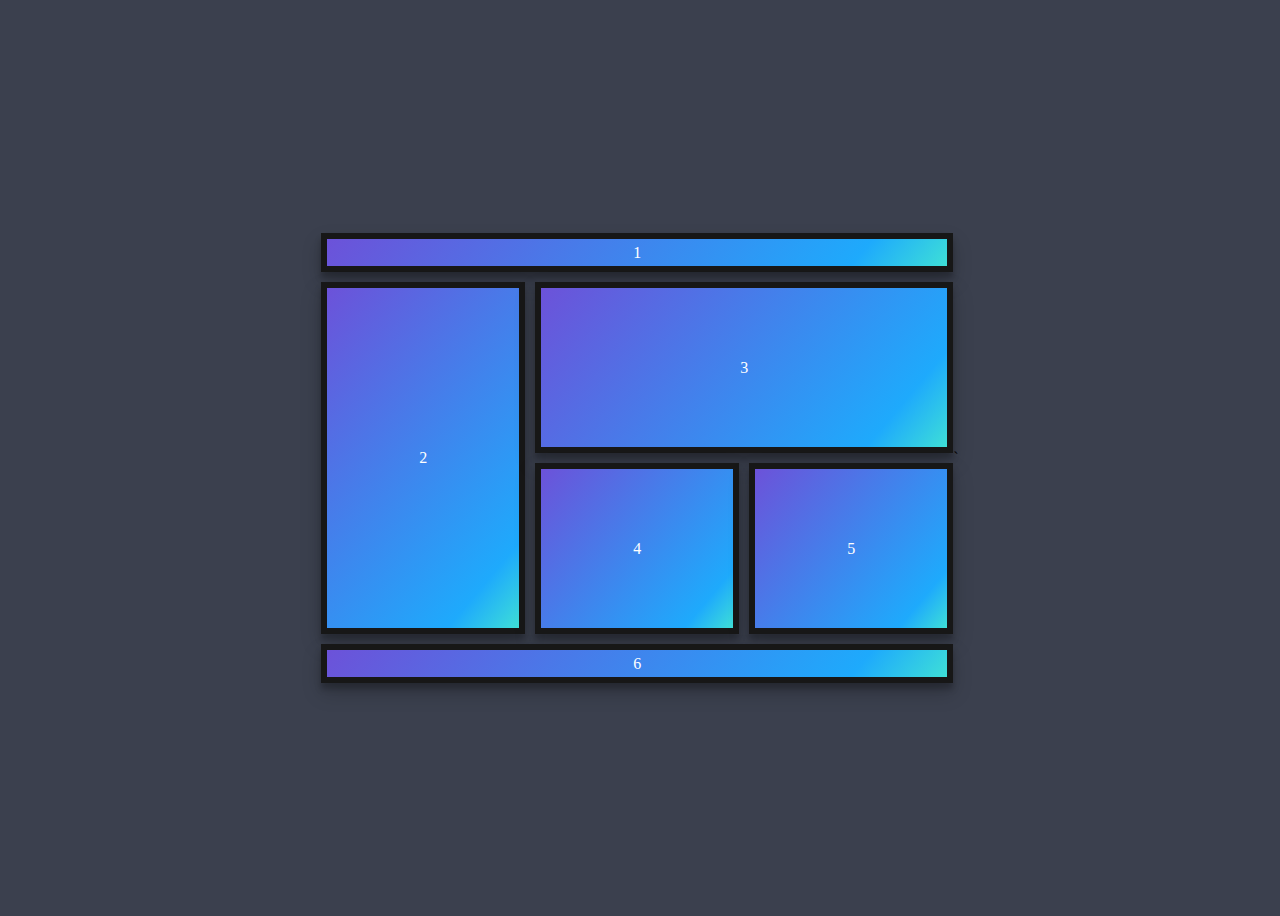
<file: index.html>
<html>

<head>
    <LINK href="./index.css" rel="stylesheet" type="text/css">
</head>

<body>
    <div class="grid-container">
        <div class="item item1">1</div>
        <div class="item item2">2</div>
        <div class="item item3">3</div>  
        <div class="item item4">4</div>
        <div class="item item5">5</div>
        <div class="item item6">6</div>
      </div>`
</body>

</html>
</file>
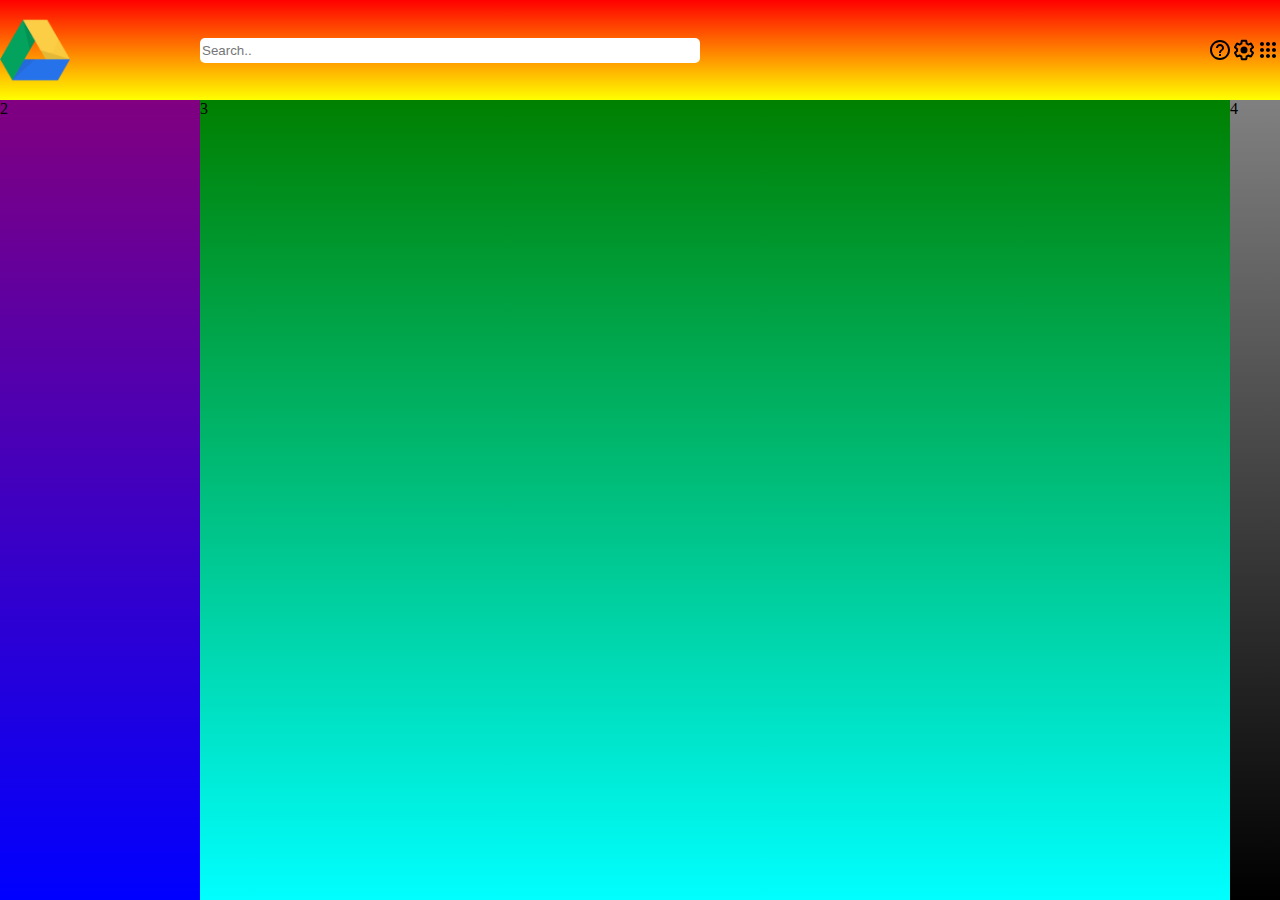
<file: drive.html>
<html>

<head>
    <LINK href="./drive.css" rel="stylesheet" type="text/css">
</head>

<body>
    <div class="grid-container">
        <div class="item item1">
            <div class="logo">
                <img src="logoo.png" alt="logo" width="70" height="70">
            </div>
                <input class="search"type="text" placeholder="Search.." name="search">
            <div class="icons">
                <div class="icon1">
                    <svg class="wo35tf" xmlns="http://www.w3.org/2000/svg" width="24px" height="24px" viewBox="0 0 24 24" fill="#000000" focusable="false"><path fill="none" d="M0 0h24v24H0z"></path><path d="M11 18h2v-2h-2v2zm1-16C6.48 2 2 6.48 2 12s4.48 10 10 10 10-4.48 10-10S17.52 2 12 2zm0 18c-4.41 0-8-3.59-8-8s3.59-8 8-8 8 3.59 8 8-3.59 8-8 8zm0-14c-2.21 0-4 1.79-4 4h2c0-1.1.9-2 2-2s2 .9 2 2c0 2-3 1.75-3 5h2c0-2.25 3-2.5 3-5 0-2.21-1.79-4-4-4z"></path></svg>
                </div>
                <div class="icon2">
                    <svg class="a-s-fa-Ha-pa" width="24px" height="24px" viewBox="0 0 24 24" fill="#000000" focusable="false"><path d="M13.85 22.25h-3.7c-.74 0-1.36-.54-1.45-1.27l-.27-1.89c-.27-.14-.53-.29-.79-.46l-1.8.72c-.7.26-1.47-.03-1.81-.65L2.2 15.53c-.35-.66-.2-1.44.36-1.88l1.53-1.19c-.01-.15-.02-.3-.02-.46 0-.15.01-.31.02-.46l-1.52-1.19c-.59-.45-.74-1.26-.37-1.88l1.85-3.19c.34-.62 1.11-.9 1.79-.63l1.81.73c.26-.17.52-.32.78-.46l.27-1.91c.09-.7.71-1.25 1.44-1.25h3.7c.74 0 1.36.54 1.45 1.27l.27 1.89c.27.14.53.29.79.46l1.8-.72c.71-.26 1.48.03 1.82.65l1.84 3.18c.36.66.2 1.44-.36 1.88l-1.52 1.19c.01.15.02.3.02.46s-.01.31-.02.46l1.52 1.19c.56.45.72 1.23.37 1.86l-1.86 3.22c-.34.62-1.11.9-1.8.63l-1.8-.72c-.26.17-.52.32-.78.46l-.27 1.91c-.1.68-.72 1.22-1.46 1.22zm-3.23-2h2.76l.37-2.55.53-.22c.44-.18.88-.44 1.34-.78l.45-.34 2.38.96 1.38-2.4-2.03-1.58.07-.56c.03-.26.06-.51.06-.78s-.03-.53-.06-.78l-.07-.56 2.03-1.58-1.39-2.4-2.39.96-.45-.35c-.42-.32-.87-.58-1.33-.77l-.52-.22-.37-2.55h-2.76l-.37 2.55-.53.21c-.44.19-.88.44-1.34.79l-.45.33-2.38-.95-1.39 2.39 2.03 1.58-.07.56a7 7 0 0 0-.06.79c0 .26.02.53.06.78l.07.56-2.03 1.58 1.38 2.4 2.39-.96.45.35c.43.33.86.58 1.33.77l.53.22.38 2.55z"></path><circle cx="12" cy="12" r="3.5"></circle></svg>
                </div>
                <div class="icon3">
                    <svg class="gb_We"  width="24px" height="24px" focusable="false" viewBox="0 0 24 24"><path d="M6,8c1.1,0 2,-0.9 2,-2s-0.9,-2 -2,-2 -2,0.9 -2,2 0.9,2 2,2zM12,20c1.1,0 2,-0.9 2,-2s-0.9,-2 -2,-2 -2,0.9 -2,2 0.9,2 2,2zM6,20c1.1,0 2,-0.9 2,-2s-0.9,-2 -2,-2 -2,0.9 -2,2 0.9,2 2,2zM6,14c1.1,0 2,-0.9 2,-2s-0.9,-2 -2,-2 -2,0.9 -2,2 0.9,2 2,2zM12,14c1.1,0 2,-0.9 2,-2s-0.9,-2 -2,-2 -2,0.9 -2,2 0.9,2 2,2zM16,6c0,1.1 0.9,2 2,2s2,-0.9 2,-2 -0.9,-2 -2,-2 -2,0.9 -2,2zM12,8c1.1,0 2,-0.9 2,-2s-0.9,-2 -2,-2 -2,0.9 -2,2 0.9,2 2,2zM18,14c1.1,0 2,-0.9 2,-2s-0.9,-2 -2,-2 -2,0.9 -2,2 0.9,2 2,2zM18,20c1.1,0 2,-0.9 2,-2s-0.9,-2 -2,-2 -2,0.9 -2,2 0.9,2 2,2z"></path></svg>
                </div>
            </div>
        </div>
        <div class="item item2">2</div>
        <div class="item item3">3</div>  
        <div class="item item4">4</div>
      </div>
</body>

</html>
</file>
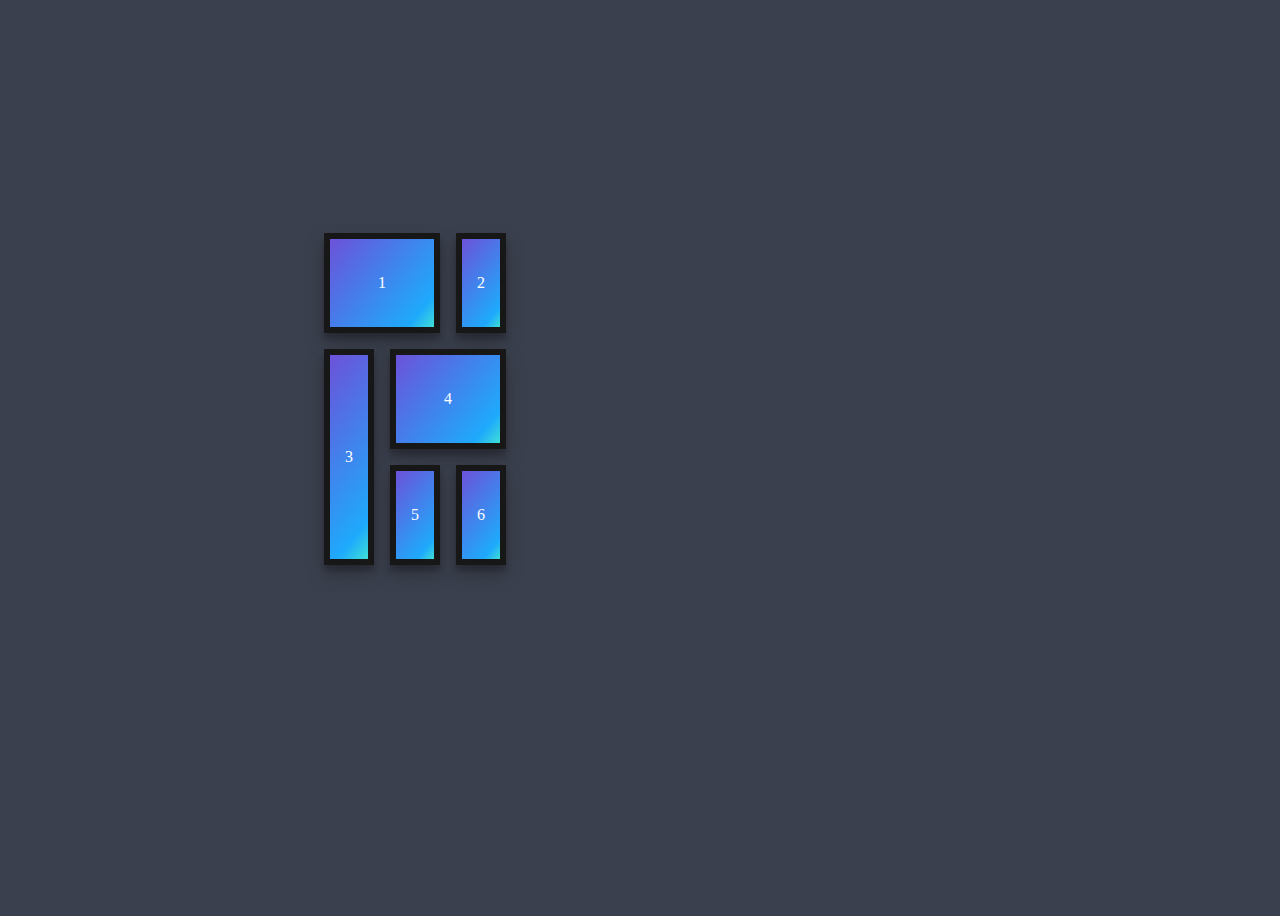
<file: index2.html>
<html>

<head>
    <LINK href="./index2.css" rel="stylesheet" type="text/css">
</head>

<body>
    <div class="grid-container">
        <div class="item item1">1</div>
        <div class="item item2">2</div>
        <div class="item item3">3</div>  
        <div class="item item4">4</div>
        <div class="item item5">5</div>
        <div class="item item6">6</div>
      </div>
</body>

</html>
</file>
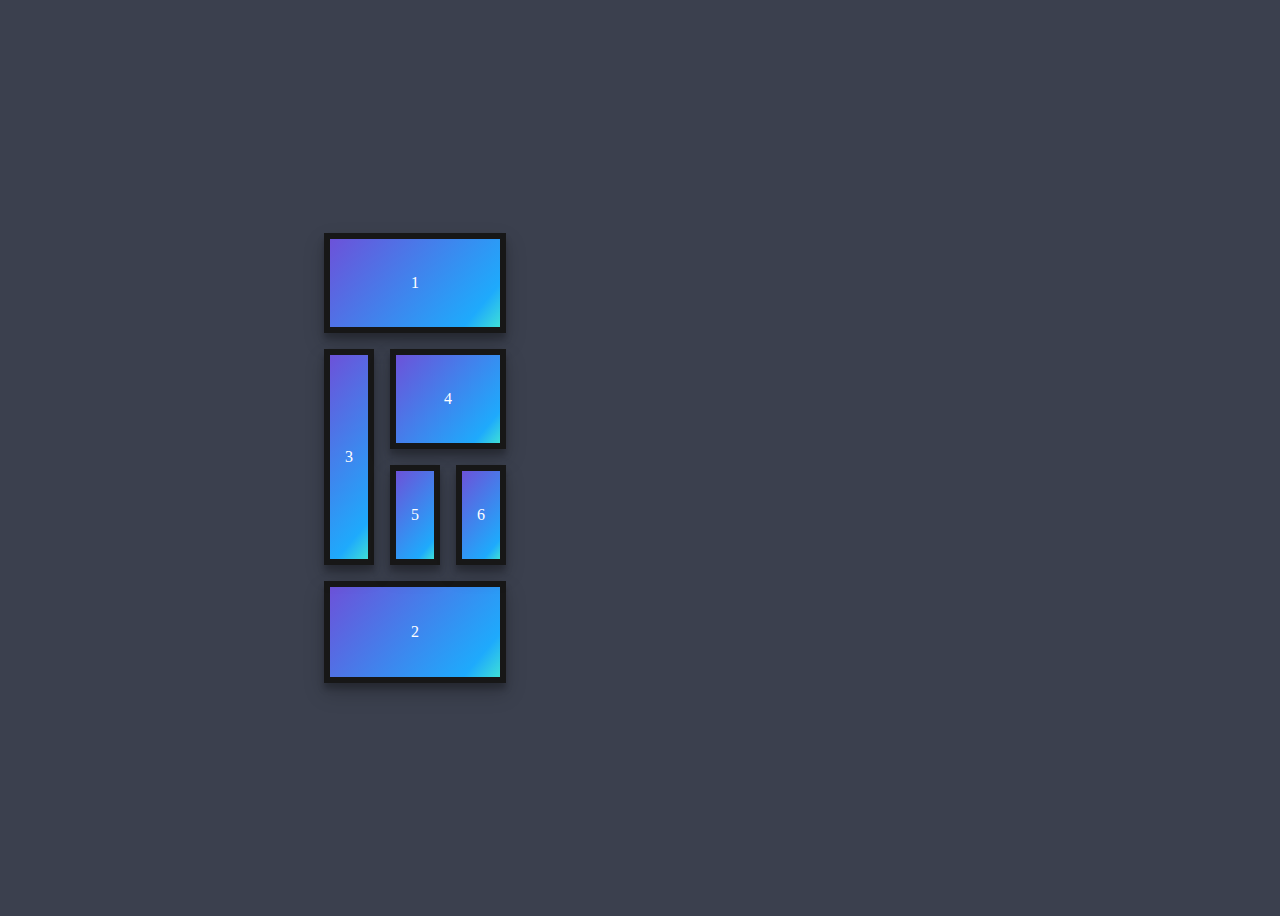
<file: index3.html>
<html>

<head>
    <LINK href="./index3.css" rel="stylesheet" type="text/css">
</head>

<body>
    <div class="grid-container">
        <div class="item item1">1</div>
        <div class="item item2">2</div>
        <div class="item item3">3</div>  
        <div class="item item4">4</div>
        <div class="item item5">5</div>
        <div class="item item6">6</div>
      </div>
</body>

</html>
</file>
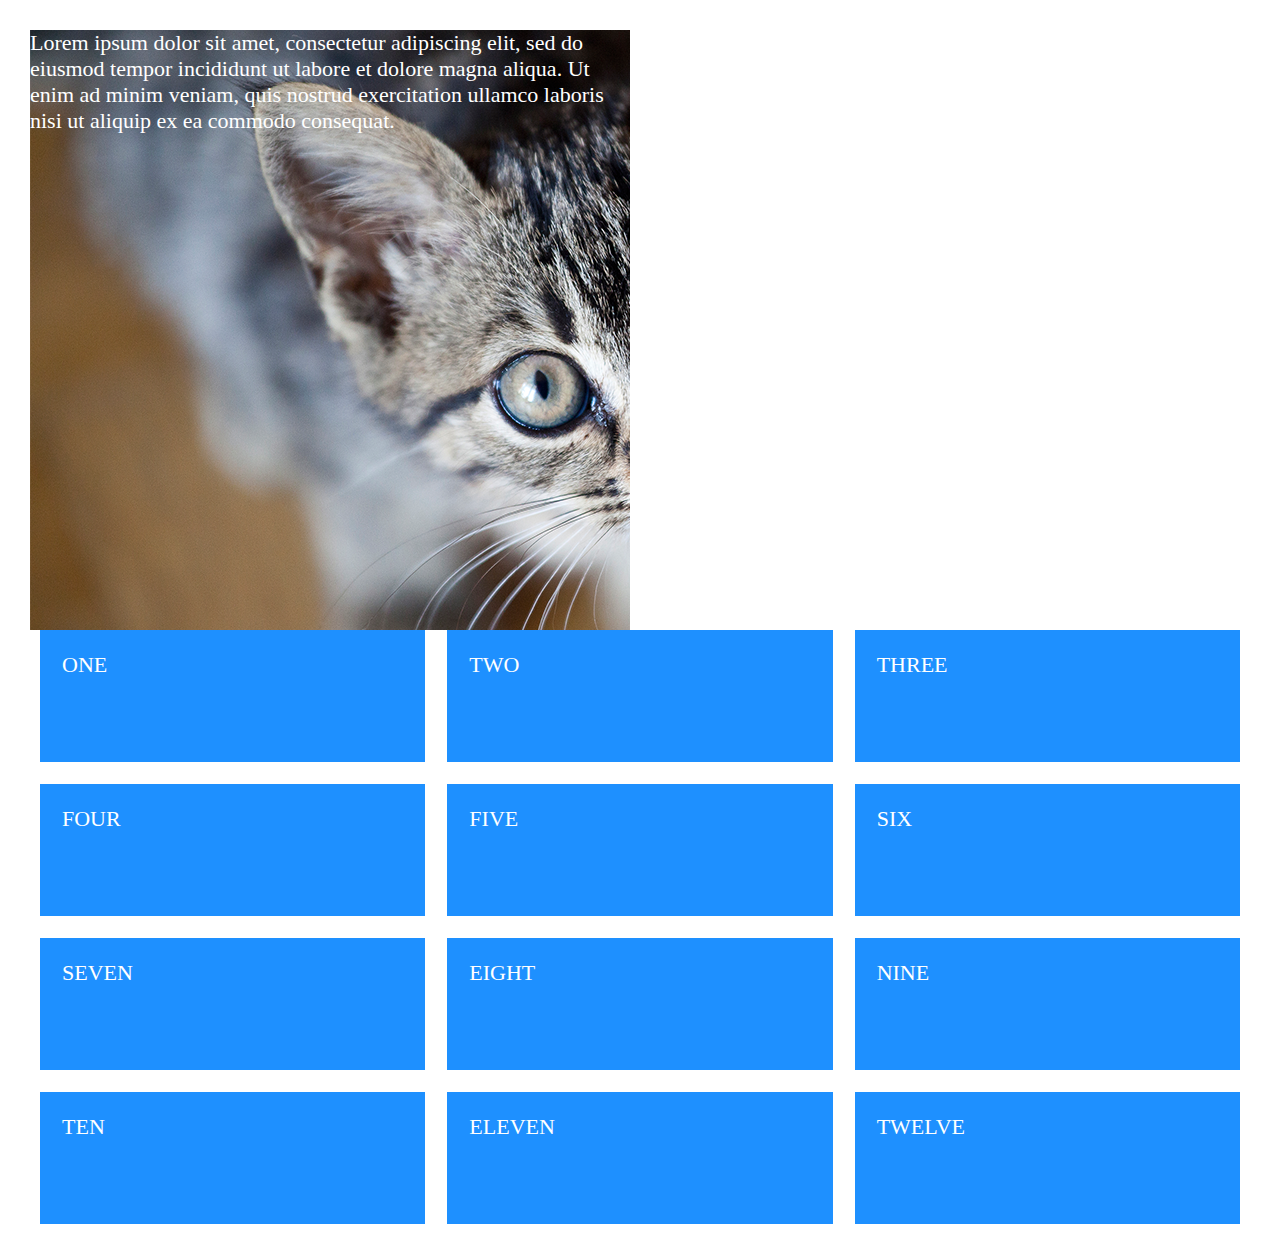
<file: nxt_lvl.html>
<html>

<head>
    <LINK href="./nxt_lvl.css" rel="stylesheet" type="text/css">
</head>
<body>
    <div>
        <div class="up" style="background-image: url('cat.png');">
            Lorem ipsum dolor sit amet, consectetur adipiscing elit, sed do eiusmod tempor incididunt ut labore et dolore magna aliqua. Ut enim ad minim veniam, quis nostrud exercitation ullamco laboris nisi ut aliquip ex ea commodo consequat. 
        </div>
        
    </div>
    <div class="cards">
        <div class="card">ONE</div>
        <div class="card">TWO</div>
        <div class="card">THREE</div>
        <div class="card">FOUR</div>
        <div class="card">FIVE</div>
        <div class="card">SIX</div>
        <div class="card">SEVEN</div>
        <div class="card">EIGHT</div>
        <div class="card">NINE</div>
        <div class="card">TEN</div>
        <div class="card">ELEVEN</div>
        <div class="card">TWELVE</div>
    </div>  
</body>
</html>
</file>
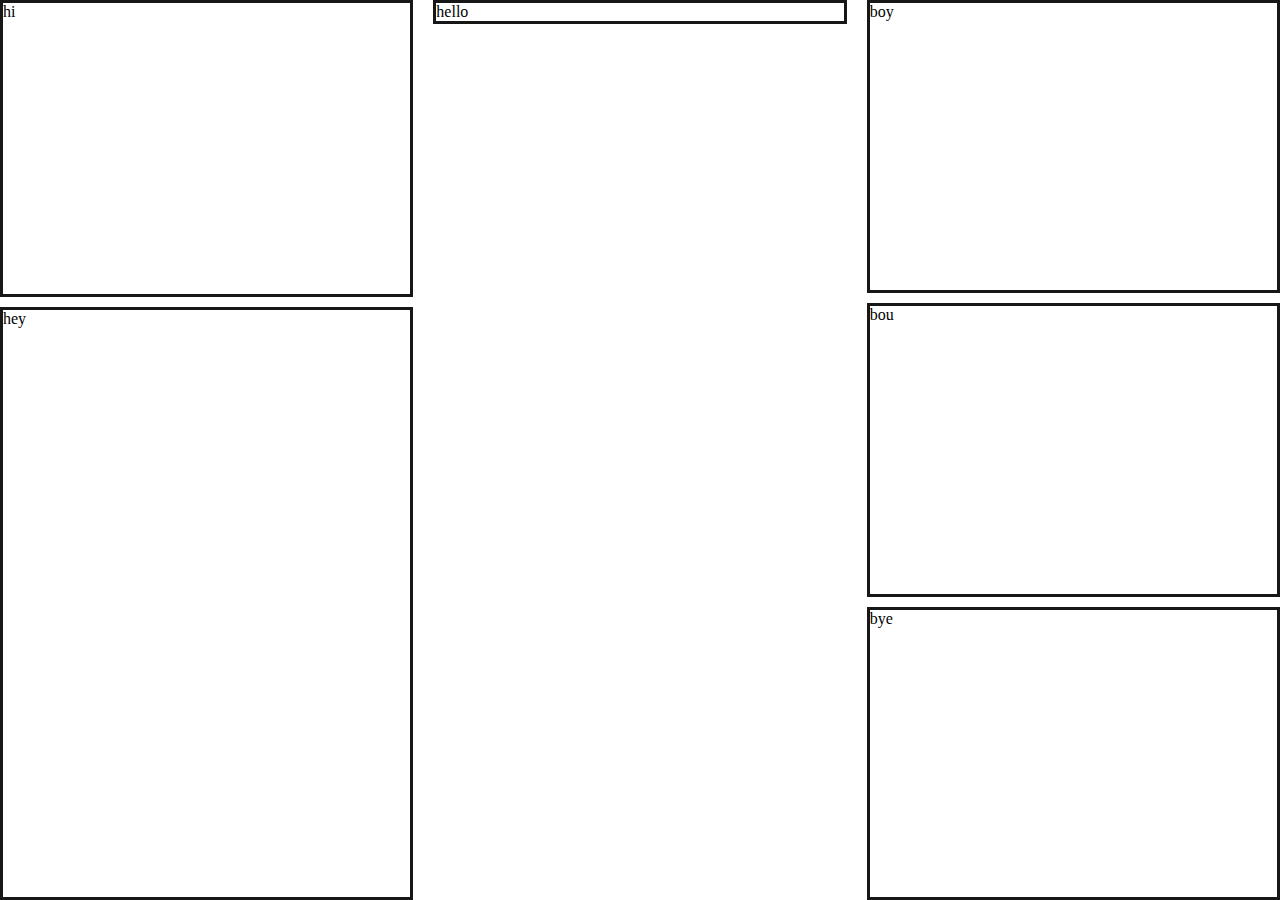
<file: responsive.html>
<html>

<head>
    <LINK href="./responsive.css" rel="stylesheet" type="text/css">
</head>

<body>
    <div class="grid-container">
        <div class="item item1">
            <div class="i n1">
                hi
            </div>
            <div class="i n2">
                hey
            </div>
        </div>

        <div class="item item2">
            <div class="i b1">
                hello
            </div>
        </div>

        <div class="item item3">
            <div class="i m1">
                boy
            </div>
            <div class="i m2">
                bou
            </div>
            <div class="i m3">
                bye
            </div>
        </div> 
      </div>
</body>

</html>
</file>
<file: index.css>
.grid-container {
    display: grid;
    /* grid-template-columns: 250px 250px 250px;
    grid-template-rows: 250px 250px; */
    width: 50%;
    height: 50%;
    grid-template-columns: 1fr 1fr 1fr;
    /* grid-template-rows: 250px 250px; */
    grid-template-rows: 39px repeat(2, 1fr) 39px;
    grid-gap: 10px;
  }

body {
    background-color: #3b404e;
    height: 100vh;
    display: flex;
    justify-content: center;
    align-items: center;
  }
  
  .item {
    background-color: #1EAAFC;
    background-image: linear-gradient(130deg, #6C52D9 0%, #1EAAFC 85%, #3EDFD7 100%);
    box-shadow: 0 10px 20px rgba(0,0,0,0.19), 0 6px 6px rgba(0,0,0,0.23);
    color: #fff;
    border: 6px solid #171717;
    display: grid;
    justify-content: center;
    align-items: center;
  }
  .item1 {
    grid-column: 1 / 4;
  }
  .item2 {
    grid-row: 2 / 4;
  }
  .item3 {
    grid-column: 2 / 4;
  }
  .item6 {
    grid-column: 1 / 4;
  }
</file>
<file: drive.css>
.grid-container {
    height: 100%;
    width: 100%;
    display: grid;
    /* grid-template-columns: 250px 250px 250px;
    grid-template-rows: 250px 250px; */
    grid-template-columns: 200px 1fr 50px;
    /* grid-template-rows: 250px 250px; */
    grid-template-rows: 100px 1fr;
}

body {
    height: 100vh;
    width: 100vw;
    margin: 0;
    background-color: #3b404e;
    display: flex;
    justify-content: center;
    align-items: center;
}
  
.item {
    justify-content: center;
    align-items: center;
}
/* .item1 {
    grid-area: item1;
}
.item2 {
    grid-area: item2;
}
.item3 {
    grid-area: item3;
}
.item4 {
    grid-area: item4;
} */
.item1 {
    grid-row: 1 / 2;
    grid-column: 1 / 4;
    display: grid;
    grid-template-columns: 200px minmax(300px, 500px) 1fr;
    grid-template-rows: 100px;
    background-image: linear-gradient(red, yellow);
}

.logo {
    grid-row: 1 / 2;
    grid-column: 1 / 2;
}
.search {
    grid-row: 1 / 2;
    grid-column: 2 / 3;
    border-radius: 5px;
    border: none;
    height: 25px;
}
.icons {
    grid-row: 1 / 2;
    grid-column: 3 / 4;
}

.item2 {
    grid-row: 2 / 3;
    grid-column: 1 / 2;
    background-image: linear-gradient(purple, blue);
}

.item3 {
    grid-row: 2 / 3;
    grid-column: 2 / 3;
    background-image: linear-gradient(green, cyan);
}

.item4 {
    grid-row: 2 / 3;
    grid-column: 3 / 4;
    background-image: linear-gradient(gray, black);
}
.icons {
    display: flex;
    align-content: flex-end;
    justify-content: flex-end;
}
</file>
<file: index2.css>
.grid-container {
    display: grid;
    /* grid-template-columns: 250px 250px 250px;
    grid-template-rows: 250px 250px; */
    width: 50%;
    height: 50%;
    grid-template-columns: repeat(3, 50px);
    /* grid-template-rows: 250px 250px; */
    grid-template-rows: 100px 100px 100px;
    grid-gap: 1rem;
    grid-template-areas: 
        "item1 item1 item2"
        "item3 item4 item4"
        "item3 item5 item6";
  }

body {
    background-color: #3b404e;
    height: 100vh;
    display: flex;
    justify-content: center;
    align-items: center;
  }
  
  .item {
    background-color: #1EAAFC;
    background-image: linear-gradient(130deg, #6C52D9 0%, #1EAAFC 85%, #3EDFD7 100%);
    box-shadow: 0 10px 20px rgba(0,0,0,0.19), 0 6px 6px rgba(0,0,0,0.23);
    color: #fff;
    border: 6px solid #171717;
    display: grid;
    justify-content: center;
    align-items: center;
  }
.item1 {
    grid-area: item1;
}
.item2 {
    grid-area: item2;
}
.item3 {
    grid-area: item3;
}
.item4 {
    grid-area: item4;
}
.item5 {
    grid-area: item5;
}
.item6 {
    grid-area: item6;
}
</file>
<file: index3.css>
.grid-container {
    display: grid;
    /* grid-template-columns: 250px 250px 250px;
    grid-template-rows: 250px 250px; */
    width: 50%;
    height: 50%;
    grid-template-columns: repeat(3, 50px);
    /* grid-template-rows: 250px 250px; */
    grid-template-rows: 100px 100px 100px;
    grid-gap: 1rem;
    grid-template-areas: 
        "item1 item1 item1"
        "item3 item4 item4"
        "item3 item5 item6"
        "item2 item2 item2";
  }

body {
    background-color: #3b404e;
    height: 100vh;
    display: flex;
    justify-content: center;
    align-items: center;
  }
  
  .item {
    background-color: #1EAAFC;
    background-image: linear-gradient(130deg, #6C52D9 0%, #1EAAFC 85%, #3EDFD7 100%);
    box-shadow: 0 10px 20px rgba(0,0,0,0.19), 0 6px 6px rgba(0,0,0,0.23);
    color: #fff;
    border: 6px solid #171717;
    display: grid;
    justify-content: center;
    align-items: center;
  }
.item1 {
    grid-area: item1;
}
.item2 {
    grid-area: item2;
}
.item3 {
    grid-area: item3;
}
.item4 {
    grid-area: item4;
}
.item5 {
    grid-area: item5;
}
.item6 {
    grid-area: item6;
}
</file>
<file: nxt_lvl.css>
html { font-size: 22px; }
body { padding: 1rem; }

.card {
  background-color: dodgerblue;
  color: white;
  padding: 1rem;
  height: 4rem;
}

.cards {
  max-width: 1200px;
  margin: 0 auto;
  display: grid;
  grid-gap: 1rem;
}

/* Screen larger than 600px? 2 column */
@media (min-width: 600px) {
  .cards { grid-template-columns: repeat(2, 1fr); }
}

/* Screen larger than 900px? 3 columns */
@media (min-width: 900px) {
  .cards { grid-template-columns: repeat(3, 1fr); }
}
.up {
    color: white; 
    width: 600px;
    height: 600px;
    object-fit: cover;
}
</file>
<file: responsive.css>
.grid-container {
    height: 100%;
    width: 100%;
    display: grid;
    /* grid-template-columns: 250px 250px 250px;
    grid-template-rows: 250px 250px; */
    grid-template-columns: 1fr 1fr 1fr;
    grid-gap: 20px;
}

body {
    height: 100vh;
    width: 100vw;
    margin: 0;
    /* display: flex;
    justify-content: center;
    align-items: center; */
}
  
/* .item {
    border: 6px solid #171717;
} */
.i {
    justify-content: center;
    align-items: center;
    border: 3px solid #171717;
}
.item1 {
    grid-column: 1 / 2;
    display: grid;
    grid-template-rows: 1fr 2fr;
    grid-gap: 10px;
}
.item2 {
    grid-column: 2 / 3;
}

.item3 {
    grid-column: 3 / 4;
    display: grid;
    grid-template-rows: 1fr 1fr 1fr;
    grid-gap: 10px;
}
.n1 {
    grid-row: 1 / 2;
}
.n2 {
    grid-row: 2 / 3;
}
.b1 {
    grid-row: 1 / 2;
}
.m1 {
    grid-row: 1 / 2;
}
.m2 {
    grid-row: 2 / 3;
}
.m3 {
    grid-row: 3 / 4;
}
</file>
